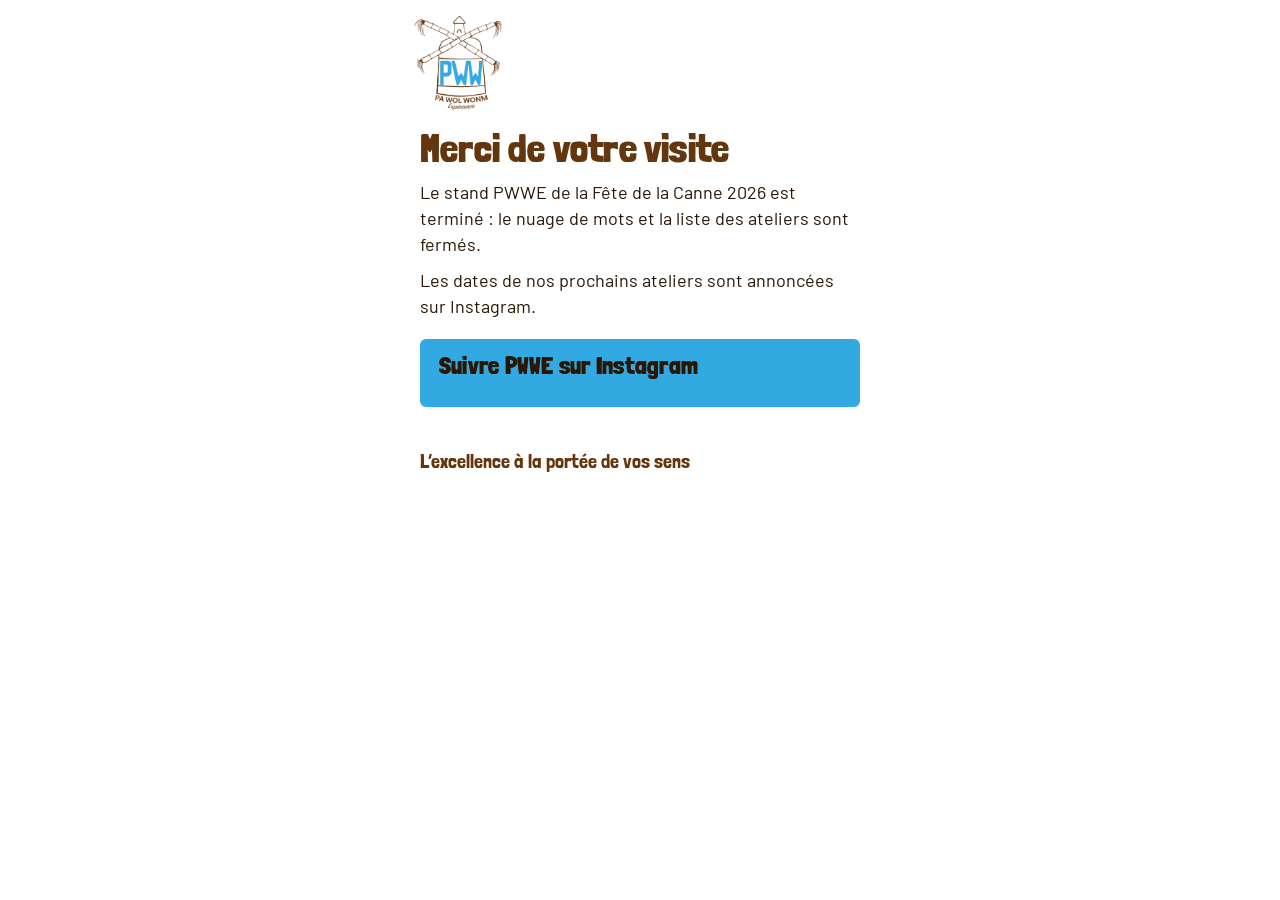
<file: index.html>
<!doctype html>
<html lang="fr">
<head>
<meta charset="utf-8">
<meta name="viewport" content="width=device-width, initial-scale=1, viewport-fit=cover">
<title>Votre mot sur le nuage</title>
<meta name="robots" content="noindex">
<meta name="theme-color" content="#ffffff">
<link rel="icon" href="assets/icone.png">
<link rel="apple-touch-icon" href="assets/icone.png">
<link rel="stylesheet" href="assets/style.css">
<style>
  body { min-height: 100vh; min-height: 100dvh; }
  main {
    max-width: 30rem;
    margin: 0 auto;
    padding: calc(1rem + env(safe-area-inset-top, 0px)) 1.25rem calc(2rem + env(safe-area-inset-bottom, 0px));
  }
  .demo {
    margin: 0; padding: .4rem 1.25rem;
    background: var(--melasse); color: #fff;
    font-size: .875rem; text-align: center;
  }
  .tete img { display: block; width: 5.5rem; height: auto; margin-left: -.35rem; }

  h1, h2 {
    font-family: var(--titre); font-weight: 900; color: var(--canne);
    line-height: 1.04; letter-spacing: .005em; margin: 1.1rem 0 0;
    text-wrap: balance;
  }
  h1 { font-size: clamp(2.1rem, 9.4vw, 2.85rem); }
  h2 { font-size: clamp(1.9rem, 8.4vw, 2.5rem); }
  .chapo { margin: .6rem 0 0; font-size: 1.125rem; }
  .chapo strong { font-weight: 600; }

  /* Champ du mot : un cartouche, comme l'étiquette de la bouteille du logo */
  .cartouche {
    display: block; width: 100%;
    margin-top: 1.35rem; padding: .7rem .9rem .6rem;
    border: 3px solid var(--canne); border-radius: 6px;
    background: var(--papier); color: var(--ciel-profond);
    font-family: var(--titre); font-weight: 900; font-size: 2rem; line-height: 1.1;
    text-transform: uppercase; letter-spacing: .02em;
    box-shadow: inset 0 0 0 4px var(--papier), inset 0 0 0 5px var(--canne);
    -webkit-appearance: none; appearance: none;
  }
  .cartouche::placeholder { color: #b9a48f; opacity: 1; }
  .cartouche:focus { outline: none; border-color: var(--ciel-profond);
    box-shadow: inset 0 0 0 4px var(--papier), inset 0 0 0 5px var(--ciel-profond); }

  .aide { margin: .55rem 0 0; font-size: .95rem; color: #5b4633; }
  .erreur { margin: .6rem 0 0; font-weight: 600; color: var(--alerte); }
  .lien {
    background: none; border: 0; padding: 0; font: inherit; font-weight: 600;
    color: var(--ciel-profond); text-decoration: underline; text-underline-offset: 3px; cursor: pointer;
  }

  .boutons { display: grid; gap: .75rem; margin-top: 1.25rem; }
  .bouton {
    display: block; width: 100%; min-height: 4.25rem;
    padding: .7rem 1rem .75rem; border: 3px solid var(--canne); border-radius: 6px;
    font-family: var(--texte); text-align: left; text-decoration: none; cursor: pointer;
    background: var(--canne); color: #fff;
    transition: transform .08s ease;
  }
  .bouton:active { transform: translateY(2px); }
  .bouton .avant { display: block; font-size: .95rem; font-weight: 500; opacity: .92; }
  .bouton .action { display: block; font-family: var(--titre); font-weight: 900; font-size: 1.55rem; line-height: 1.08; letter-spacing: .01em; }
  .bouton.ciel { background: var(--ciel); border-color: var(--ciel); color: var(--melasse); }
  .bouton.simple { min-height: 3.5rem; }
  .bouton[disabled] { opacity: .55; cursor: progress; }

  /* Formulaire d'inscription */
  .champ { margin-top: .95rem; }
  .champ label, legend { display: block; padding: 0; font-weight: 600; font-size: 1rem; margin-bottom: .3rem; }
  .champ input {
    display: block; width: 100%; padding: .7rem .8rem;
    border: 2px solid var(--canne); border-radius: 6px; background: #fff; color: var(--melasse);
    font: 500 1.125rem/1.3 var(--texte);
    -webkit-appearance: none; appearance: none;
  }
  .tel { display: grid; grid-template-columns: 6.9rem minmax(0, 1fr); gap: .5rem; }
  .tel select {
    display: block; width: 100%; padding: .7rem 1.5rem .7rem .6rem; overflow: hidden; white-space: nowrap;
    border: 2px solid var(--canne); border-radius: 6px; color: var(--melasse); font: 500 1.125rem/1.3 var(--texte);
    -webkit-appearance: none; appearance: none;
    background: #fff url("data:image/svg+xml,%3Csvg xmlns='http://www.w3.org/2000/svg' viewBox='0 0 12 8'%3E%3Cpath d='M1 1.5l5 5 5-5' fill='none' stroke='%2364360d' stroke-width='2' stroke-linecap='round' stroke-linejoin='round'/%3E%3C/svg%3E") right .55rem center/.7rem no-repeat;
  }
  .tel select:focus { outline: none; border-color: var(--ciel-profond); box-shadow: 0 0 0 3px var(--brume); }
  .champ .erreur { margin-top: .35rem; font-size: .95rem; }
  .champ input[aria-invalid="true"] { border-color: var(--alerte); }
  .champ input::placeholder { color: #b9a48f; opacity: 1; }
  .champ input:focus { outline: none; border-color: var(--ciel-profond); box-shadow: 0 0 0 3px var(--brume); }
  .duo { display: grid; grid-template-columns: 1fr 1fr; gap: .75rem; }
  fieldset { border: 0; padding: 0; margin: 1.1rem 0 0; min-width: 0; }
  .choix { display: grid; grid-template-columns: 1fr 1fr; gap: .75rem; }
  .choix label {
    display: flex; align-items: center; justify-content: center; min-height: 3.1rem; margin: 0;
    border: 2px solid var(--canne); border-radius: 6px; font-weight: 600; font-size: 1.125rem; cursor: pointer;
  }
  .choix.seul { grid-template-columns: 1fr; }
  .choix.seul label { justify-content: flex-start; padding: .5rem .9rem; font-size: 1.05rem; }
  .choix.seul label::before { content: ""; flex: none; width: 1.15em; height: 1.15em; margin-right: .6em; border: 2px solid var(--canne); border-radius: 4px; background: #fff; }
  .choix.seul input:checked + label::before { background: var(--ciel-profond) url("data:image/svg+xml,%3Csvg xmlns='http://www.w3.org/2000/svg' viewBox='0 0 16 16'%3E%3Cpath d='M3 8.5l3.2 3.2L13 4.8' fill='none' stroke='%23fff' stroke-width='2.4' stroke-linecap='round' stroke-linejoin='round'/%3E%3C/svg%3E") center/85% no-repeat; border-color: var(--ciel-profond); }
  .facultatif { font-weight: 400; color: #5b4633; }
  .choix input { position: absolute; opacity: 0; pointer-events: none; }
  .choix input:checked + label { background: var(--brume); border-color: var(--ciel-profond); box-shadow: inset 0 0 0 1px var(--ciel-profond); }
  .choix input:focus-visible + label { outline: 3px solid var(--ciel-profond); outline-offset: 3px; }
  .mention { margin: 1rem 0 0; font-size: .875rem; color: #5b4633; }
  .insta { font-family: var(--titre); font-weight: 900; font-size: 1.9rem; color: var(--ciel-profond); margin: .4rem 0 0; }
  .retour { margin-top: 1.25rem; }
  .jauge { height: 4px; margin-top: 1.5rem; background: var(--brume); border-radius: 2px; overflow: hidden; }
  .jauge i { display: block; height: 100%; width: 100%; background: var(--ciel); transform-origin: left; }
  h2[tabindex="-1"]:focus { outline: none; }
  .invisible { position: absolute; width: 1px; height: 1px; overflow: hidden; clip-path: inset(50%); white-space: nowrap; }

  .slogan { margin-top: 2.5rem; font-family: var(--titre); font-weight: 400; font-size: 1.25rem; color: var(--canne); }

  .vue { animation: entree .28s ease both; }
  @keyframes entree { from { opacity: 0; transform: translateY(8px); } }
  @media (prefers-reduced-motion: reduce) { .vue { animation: none; } .bouton { transition: none; } }
</style>
</head>
<body>
<p class="demo" id="demo" hidden>Mode démo : rien n’est enregistré tant que l’adresse API manque dans config.js.</p>
<main>
  <header class="tete">
    <img id="logo" src="assets/logo-pwwe.png" alt="" width="485" height="520">
  </header>

  <!-- 1. Le mot -->
  <section class="vue" id="vue-mot">
    <h1 id="question"></h1>
    <form id="form-mot" novalidate>
      <label class="invisible" for="mot">Votre mot</label>
      <input class="cartouche" id="mot" name="mot" type="text" maxlength="30"
             placeholder="Votre mot" autocomplete="off" autocapitalize="none" enterkeyhint="done" aria-describedby="aide-mot">
      <p class="aide" id="aide-mot"></p>
      <p class="erreur" id="erreur-espace" role="alert" hidden>Deux mots au maximum, s’il vous plaît.</p>
      <p class="erreur" id="erreur-mot" role="alert" hidden>
        Tapez d’abord votre mot. <button type="button" class="lien" id="sans-mot">Continuer sans mot</button>
      </p>
      <div class="boutons">
        <button type="button" class="bouton" id="btn-atelier">
          <span class="avant">Envoyer mon mot, puis</span>
          <span class="action" data-liste-bouton></span>
        </button>
        <button type="button" class="bouton ciel" id="btn-insta">
          <span class="avant">Envoyer mon mot, puis</span>
          <span class="action" data-suivre></span>
        </button>
        <button type="submit" class="bouton simple" id="btn-kiosque" hidden>
          <span class="action">Envoyer mon mot</span>
        </button>
      </div>
      <p class="retour" id="sortie"><button type="button" class="lien" id="btn-seul">Envoyer mon mot, sans suite</button></p>
    </form>
  </section>

  <!-- 2. Coordonnées pour la liste de contacts -->
  <section class="vue" id="vue-atelier" hidden>
    <h2 id="titre-atelier" tabindex="-1"></h2>
    <p class="chapo" id="merci-mot"></p>
    <p class="aide" id="liste-texte"></p>
    <form id="form-atelier" novalidate>
      <div class="duo">
        <div class="champ">
          <label for="prenom">Prénom</label>
          <input id="prenom" name="prenom" type="text" autocomplete="given-name" autocapitalize="words" maxlength="60" required>
          <p class="erreur" id="err-prenom" role="alert" hidden></p>
        </div>
        <div class="champ">
          <label for="nom">Nom</label>
          <input id="nom" name="nom" type="text" autocomplete="family-name" autocapitalize="words" maxlength="60" required>
          <p class="erreur" id="err-nom" role="alert" hidden></p>
        </div>
      </div>
      <div class="champ">
        <label for="telephone">Téléphone</label>
        <div class="tel">
          <label class="invisible" for="pays">Indicatif du pays</label>
          <select id="pays" name="pays">
            <option value="596" selected data-exemple="0696 12 34 56" title="Martinique">🇲🇶 +596</option>
            <option value="590" data-exemple="0690 12 34 56" title="Guadeloupe">🇬🇵 +590</option>
            <option value="594" data-exemple="0694 12 34 56" title="Guyane">🇬🇫 +594</option>
            <option value="33" data-exemple="06 12 34 56 78" title="France">🇫🇷 +33</option>
            <option value="262" data-exemple="0692 12 34 56" title="Réunion">🇷🇪 +262</option>
            <option value="1758" data-exemple="284 5678" title="Sainte-Lucie">🇱🇨 +1758</option>
            <option value="1767" data-exemple="225 1234" title="Dominique">🇩🇲 +1767</option>
            <option value="1" data-exemple="212 555 0123" title="États-Unis, Canada">🇺🇸 +1</option>
            <option value="44" data-exemple="07400 123456" title="Royaume-Uni">🇬🇧 +44</option>
            <option value="32" data-exemple="0470 12 34 56" title="Belgique">🇧🇪 +32</option>
            <option value="41" data-exemple="078 123 45 67" title="Suisse">🇨🇭 +41</option>
            <option value="49" data-exemple="0151 23456789" title="Allemagne">🇩🇪 +49</option>
            <option value="34" data-exemple="612 34 56 78" title="Espagne">🇪🇸 +34</option>
            <option value="39" data-exemple="312 345 6789" title="Italie">🇮🇹 +39</option>
            <option value="" data-exemple="+55 11 91234 5678" title="Autre indicatif">🌍 Autre</option>
          </select>
          <input id="telephone" name="telephone" type="tel" autocomplete="tel" inputmode="tel" maxlength="25" placeholder="0696 12 34 56">
        </div>
        <p class="erreur" id="err-telephone" role="alert" hidden></p>
      </div>
      <div class="champ">
        <label for="email">E-mail</label>
        <input id="email" name="email" type="email" autocomplete="email" inputmode="email" autocapitalize="none" maxlength="120">
        <p class="erreur" id="err-email" role="alert" hidden></p>
      </div>
      <p class="aide">Téléphone ou e-mail : un seul suffit.</p>
      <p class="erreur" id="err-contact" role="alert" hidden></p>
      <fieldset id="bloc-case" hidden>
        <legend><span id="case-question"></span> <span class="facultatif">(facultatif)</span></legend>
        <div class="choix seul">
          <input type="checkbox" name="coche" id="case-oui" value="Oui"><label for="case-oui" id="case-libelle"></label>
        </div>
        <p class="aide" id="case-aide"></p>
      </fieldset>
      <p class="erreur" id="erreur-atelier" role="alert" hidden></p>
      <div class="boutons">
        <button type="submit" class="bouton simple" id="btn-envoyer">
          <span class="action" id="liste-envoyer"></span>
        </button>
      </div>
      <p class="mention" id="liste-mention"></p>
    </form>
  </section>

  <!-- 3. Fin du parcours « liste » : proposition Instagram -->
  <section class="vue" id="vue-fin" hidden>
    <h2 id="titre-fin" tabindex="-1"></h2>
    <p class="chapo" id="liste-confirmation"></p>
    <div id="fin-telephone">
      <div class="boutons" data-insta>
        <a class="bouton ciel" id="lien-insta" href="#" rel="noopener">
          <span class="avant">En attendant,</span>
          <span class="action" data-suivre></span>
        </a>
      </div>
      <p class="retour"><button type="button" class="lien" data-recommencer>Terminer</button></p>
    </div>
    <div id="fin-kiosque" hidden>
      <p class="chapo" data-insta>En attendant, suivez-nous sur Instagram :</p>
      <p class="insta" data-insta data-compte></p>
      <div class="jauge" aria-hidden="true"><i></i></div>
    </div>
  </section>

  <!-- 4. Merci (retour d'Instagram, ou tablette du stand) -->
  <section class="vue" id="vue-merci" hidden>
    <h2 id="titre-merci" tabindex="-1">Merci !</h2>
    <p class="chapo" id="texte-merci"></p>
    <div id="merci-telephone">
      <div class="boutons" data-liste>
        <button type="button" class="bouton simple" data-vers-atelier><span class="action" data-liste-bouton></span></button>
      </div>
      <p class="retour"><button type="button" class="lien" data-recommencer>Ajouter un mot</button></p>
    </div>
    <div id="merci-kiosque" hidden>
      <div class="boutons" data-liste>
        <button type="button" class="bouton simple" data-vers-atelier><span class="action" data-liste-bouton></span></button>
      </div>
      <p class="aide" data-insta>Pour Instagram, scannez le QR code du stand avec votre téléphone.</p>
      <div class="jauge" aria-hidden="true"><i></i></div>
    </div>
  </section>

  <!-- 5. Stand fermé -->
  <section class="vue" id="vue-cloture" hidden>
    <h2 id="titre-cloture" tabindex="-1"></h2>
    <div id="texte-cloture"></div>
    <div class="boutons" data-insta>
      <a class="bouton ciel" id="lien-insta-cloture" href="#" rel="noopener"><span class="action" data-suivre></span></a>
    </div>
    <p class="slogan" id="slogan"></p>
  </section>
</main>

<script src="config.js"></script>
<script>
(function () {
  "use strict";
  var C = window.STAND || {};
  var API = String(C.API || "").trim();
  var DEMO = !/^https:\/\/script\.google(usercontent)?\.com\//.test(API);
  var ORG = C.ORGANISATION || "";
  var INSTAGRAM = String(C.INSTAGRAM || "").trim();
  var COMPTE = C.COMPTE_INSTAGRAM || "";
  var LISTE = C.LISTE || null;                 // liste de contacts proposée après le mot (facultative)
  var CASE = (LISTE && LISTE.CASE) || null;    // case à cocher facultative du formulaire
  var CLOTURE = C.CLOTURE || {};
  var KIOSQUE = new URLSearchParams(location.search).has("kiosque");
  var SANS_SUITE = !LISTE && !INSTAGRAM;       // ni liste ni Instagram : un seul bouton « Envoyer mon mot »
  var SOURCE = KIOSQUE ? "tablette" : "téléphone";
  var CLE_FILE = "stand-file", CLE_RETOUR = "stand-retour", CLE_DEMO = "stand-demo-mots";

  var $ = function (id) { return document.getElementById(id); };
  var vues = ["vue-mot", "vue-atelier", "vue-fin", "vue-merci", "vue-cloture"];
  var dernierMot = "";
  var minuteur = null;
  var clos = false;                            // vrai quand le stand est fermé : seule la vue de clôture s'affiche

  /* ---------- Textes venus de config.js ---------- */
  function texte(id, valeur) { $(id).textContent = valeur || ""; }
  function partout(selecteur, action) { document.querySelectorAll(selecteur).forEach(action); }
  document.title = "Votre mot sur le nuage" + (ORG ? " " + ORG : "");
  $("logo").alt = C.NOM_COMPLET || ORG;
  if (C.LOGO && C.LOGO !== $("logo").getAttribute("src")) {
    $("logo").removeAttribute("width"); $("logo").removeAttribute("height"); $("logo").src = C.LOGO;
  }
  texte("question", C.QUESTION || "Votre mot ?");
  texte("aide-mot", C.AIDE_MOT || "Un mot, deux au plus.");
  partout("[data-suivre]", function (e) { e.textContent = "Suivre " + (ORG || "le stand") + " sur Instagram"; });
  partout("[data-compte]", function (e) { e.textContent = COMPTE; });
  partout("[data-insta]", function (e) { if (!INSTAGRAM) e.hidden = true; });
  partout("[data-liste]", function (e) { if (!LISTE) e.hidden = true; });
  if (INSTAGRAM) { $("lien-insta").href = INSTAGRAM; $("lien-insta-cloture").href = INSTAGRAM; }
  if (LISTE) {
    partout("[data-liste-bouton]", function (e) { e.textContent = LISTE.BOUTON || "Laisser mes coordonnées"; });
    texte("titre-atelier", LISTE.TITRE || LISTE.BOUTON);
    texte("liste-texte", LISTE.TEXTE); $("liste-texte").hidden = !LISTE.TEXTE;
    texte("liste-envoyer", LISTE.ENVOYER || "Envoyer");
    texte("liste-confirmation", LISTE.CONFIRMATION || "Vos coordonnées sont bien enregistrées.");
    texte("liste-mention", LISTE.MENTION); $("liste-mention").hidden = !LISTE.MENTION;
    if (CASE) {
      $("bloc-case").hidden = false;
      texte("case-question", CASE.QUESTION); texte("case-libelle", CASE.LIBELLE);
      texte("case-aide", CASE.AIDE); $("case-aide").hidden = !CASE.AIDE;
    }
  }
  texte("titre-cloture", CLOTURE.TITRE || "Merci de votre visite");
  (CLOTURE.TEXTE || ["Ce stand est terminé."]).forEach(function (paragraphe) {
    var p = document.createElement("p"); p.className = "chapo"; p.textContent = paragraphe; $("texte-cloture").appendChild(p);
  });
  texte("slogan", C.SLOGAN); $("slogan").hidden = !C.SLOGAN;

  if (DEMO) $("demo").hidden = false;
  $("btn-atelier").hidden = !LISTE; $("btn-insta").hidden = !INSTAGRAM;
  if (SANS_SUITE) { $("sortie").hidden = true; $("btn-kiosque").hidden = false; }
  if (KIOSQUE) {
    $("btn-atelier").hidden = true; $("btn-insta").hidden = true; $("sortie").hidden = true; $("btn-kiosque").hidden = false;
    $("fin-telephone").hidden = true; $("fin-kiosque").hidden = false;
    $("merci-telephone").hidden = true; $("merci-kiosque").hidden = false;
  }

  /* ---------- Outils ---------- */
  function identifiant() {
    if (window.crypto && crypto.randomUUID) return crypto.randomUUID();
    return Date.now().toString(36) + "-" + Math.random().toString(36).slice(2, 12);
  }
  function nettoyer(texte, max) {
    return String(texte || "").replace(/[\u0000-\u001f\u007f]/g, " ").replace(/\s+/g, " ").trim().slice(0, max);
  }
  function lire(cle) { try { return JSON.parse(localStorage.getItem(cle)) || []; } catch (e) { return []; } }
  function ecrire(cle, v) { try { localStorage.setItem(cle, JSON.stringify(v)); } catch (e) {} }

  /* ---------- Envois ---------- */
  function poster(charge, options) {
    options = options || {};
    if (DEMO) {
      if (charge.type === "mot") { var d = lire(CLE_DEMO); d.push(charge.mot); ecrire(CLE_DEMO, d); }
      return new Promise(function (ok) { setTimeout(function () { ok({ ok: true, demo: true }); }, 350); });
    }
    var ctrl = new AbortController();
    var delai = setTimeout(function () { ctrl.abort(); }, options.delai || 20000);
    return fetch(API, {
      method: "POST",
      // text/plain : requête « simple », donc sans pré-vérification CORS (Apps Script n'y répond pas)
      headers: { "Content-Type": "text/plain;charset=utf-8" },
      body: JSON.stringify(charge),
      keepalive: !!options.keepalive,
      credentials: "omit",
      redirect: "follow",
      signal: ctrl.signal
    }).then(function (r) { return r.json(); })
      .then(function (r) { if (r && r.erreur === "fermé") fermer(); return r; })
      .finally(function () { clearTimeout(delai); });
  }

  // Les mots passent par une file conservée sur l'appareil : si le réseau flanche
  // ou si la page se ferme (départ vers Instagram), ils repartent à la prochaine occasion.
  // Le serveur ignore les doublons grâce à l'identifiant.
  function retirerDeFile(id) { ecrire(CLE_FILE, lire(CLE_FILE).filter(function (c) { return c.id !== id; })); }
  function envoyerMot(mot, options) {
    var charge = { type: "mot", id: identifiant(), mot: mot, source: SOURCE, t: Date.now() };
    var file = lire(CLE_FILE); file.push(charge); ecrire(CLE_FILE, file);
    return poster(charge, options).then(function () { retirerDeFile(charge.id); }).catch(function () {});
  }
  var vidage = false;
  function viderFile() {
    if (vidage) return;
    var file = lire(CLE_FILE).filter(function (c) { return Date.now() - c.t < 12 * 3600 * 1000; });
    ecrire(CLE_FILE, file);
    if (!file.length) return;
    vidage = true;
    file.reduce(function (suite, charge) {
      return suite.then(function () { return poster(charge).then(function () { retirerDeFile(charge.id); }); });
    }, Promise.resolve()).catch(function () {}).finally(function () { vidage = false; });
  }
  window.addEventListener("online", viderFile);

  /* ---------- Navigation entre les vues ---------- */
  function montrer(id, titre) {
    if (clos && id !== "vue-cloture") return;
    clearTimeout(minuteur);
    vues.forEach(function (v) { $(v).hidden = v !== id; });
    window.scrollTo(0, 0);
    if (titre) $(titre).focus({ preventScroll: true });
  }
  // Stand fermé : plus de saisie possible, les mots en attente sont abandonnés.
  function fermer() {
    if (clos) return;
    clos = true; ecrire(CLE_FILE, []);
    try { sessionStorage.removeItem(CLE_RETOUR); } catch (e) {}
    montrer("vue-cloture");
  }
  function recommencer() {
    $("form-mot").reset(); $("form-atelier").reset();
    $("erreur-mot").hidden = true; $("erreur-espace").hidden = true; effacerErreurs();
    dernierMot = ""; paysChoisi = false; emailAccepte = ""; montrerExemple();
    try { sessionStorage.removeItem(CLE_RETOUR); } catch (e) {}
    montrer("vue-mot");
    if (KIOSQUE) $("mot").focus();
  }
  function retourAuto(secondes, vue) {
    var barre = $(vue).querySelector(".jauge i");
    if (barre) {
      barre.style.transition = "none"; barre.style.transform = "scaleX(1)";
      void barre.offsetWidth;
      barre.style.transition = "transform " + secondes + "s linear"; barre.style.transform = "scaleX(0)";
    }
    minuteur = setTimeout(recommencer, secondes * 1000);
  }
  function versMerci(mot) {
    $("texte-merci").textContent = mot
      ? "« " + mot + " » rejoint le nuage : regardez l’écran du stand."
      : "Merci de votre visite. Vous pouvez encore ajouter votre mot au nuage.";
    montrer("vue-merci", "titre-merci");
    if (KIOSQUE) retourAuto(15, "vue-merci");
  }
  function versAtelier() {
    $("merci-mot").textContent = dernierMot
      ? "Merci ! « " + dernierMot + " » rejoint le nuage sur l’écran du stand. Laissez-nous de quoi vous joindre :"
      : "Laissez-nous de quoi vous joindre :";
    montrer("vue-atelier", "titre-atelier");
    if (KIOSQUE) surveillerInactivite();
  }
  // Sur la tablette du stand, un formulaire abandonné s'efface tout seul.
  function surveillerInactivite() {
    clearTimeout(minuteur);
    minuteur = setTimeout(recommencer, 90000);
  }
  if (KIOSQUE) $("form-atelier").addEventListener("input", surveillerInactivite);

  /* ---------- Étape 1 : le mot ---------- */
  function motSaisi() { return nettoyer($("mot").value, 30); }
  // Un mot, deux au plus : une saisie avec plus d'un espace est refusée (le script Google la refuse aussi).
  function unSeulMot(mot) {
    if (mot.split(" ").length <= 2) return true;
    $("erreur-mot").hidden = true; $("erreur-espace").hidden = false; $("mot").focus();
    return false;
  }
  function exigerMot() {
    var mot = motSaisi();
    if (!mot) { $("erreur-espace").hidden = true; $("erreur-mot").hidden = false; $("mot").focus(); return ""; }
    return unSeulMot(mot) ? mot : "";
  }
  $("mot").addEventListener("input", function () { $("erreur-mot").hidden = true; $("erreur-espace").hidden = true; });
  $("mot").addEventListener("keydown", function (e) {
    if (e.key === "Enter" && !KIOSQUE) { e.preventDefault(); if (motSaisi()) $("mot").blur(); }
  });

  var suite = null; // « atelier » (la liste de contacts) ou « insta », pour le lien « Continuer sans mot »
  $("btn-atelier").addEventListener("click", function () {
    suite = "atelier";
    var mot = exigerMot(); if (!mot) return;
    dernierMot = mot; envoyerMot(mot); versAtelier();
  });
  $("btn-insta").addEventListener("click", function () {
    suite = "insta";
    var mot = exigerMot(); if (!mot) return;
    dernierMot = mot;
    // L'envoi continue même si la page se ferme (keepalive), et le départ vers Instagram
    // reste dans le geste du visiteur : c'est ce qui permet au téléphone d'ouvrir l'application.
    envoyerMot(mot, { keepalive: true });
    partirSurInstagram(mot);
  });
  $("btn-seul").addEventListener("click", function () {
    var mot = motSaisi();
    if (!mot) { $("mot").focus(); return; }
    if (!unSeulMot(mot)) return;
    dernierMot = mot; envoyerMot(mot); versMerci(mot);
  });
  $("sans-mot").addEventListener("click", function () {
    $("erreur-mot").hidden = true;
    if (suite === "insta") partirSurInstagram(""); else if (LISTE) versAtelier(); else versMerci("");
  });
  function partirSurInstagram(mot) {
    try { sessionStorage.setItem(CLE_RETOUR, mot || "-"); } catch (e) {}
    versMerci(mot);
    window.location.href = INSTAGRAM;
  }
  $("form-mot").addEventListener("submit", function (e) {
    e.preventDefault();
    if (!KIOSQUE && !SANS_SUITE) return;
    var mot = motSaisi();
    if (!mot) { $("mot").focus(); return; }
    if (!unSeulMot(mot)) return;
    dernierMot = mot; envoyerMot(mot); $("mot").blur(); versMerci(mot);
  });

  /* ---------- Étape 2 : les coordonnées ---------- */
  // Message général, en bas du formulaire (envoi impossible).
  function erreurAtelier(message) {
    $("erreur-atelier").textContent = message; $("erreur-atelier").hidden = false;
  }
  // Messages par champ : tout ce qui bloque est signalé en une fois, chaque message sous son champ.
  var CHAMPS = ["prenom", "nom", "telephone", "email", "contact"];
  function effacerErreur(champ) {
    $("err-" + champ).hidden = true;
    if ($(champ)) $(champ).removeAttribute("aria-invalid");
  }
  function effacerErreurs() { CHAMPS.forEach(effacerErreur); $("erreur-atelier").hidden = true; }
  function erreurChamp(champ, message) {
    $("err-" + champ).textContent = message; $("err-" + champ).hidden = false;
    if ($(champ)) $(champ).setAttribute("aria-invalid", "true");
  }
  ["prenom", "nom", "telephone", "email"].forEach(function (champ) {
    $(champ).addEventListener("input", function () {
      effacerErreur(champ);
      if (champ === "telephone" || champ === "email") effacerErreur("contact");
    });
  });

  /* Téléphone : l'indicatif se choisit tout seul d'après le début du numéro (0696 → Martinique, 0690 → Guadeloupe…). */
  var PAYS_FR = { "596": 1, "590": 1, "594": 1, "262": 1, "33": 1 };   // numéros à 10 chiffres commençant par 0
  var paysChoisi = false;                                              // vrai dès que le visiteur choisit lui-même
  function choisirPays(code) {
    var liste = $("pays");
    for (var i = 0; i < liste.options.length; i++) if (liste.options[i].value === code) { liste.selectedIndex = i; return true; }
    return false;
  }
  // Numéro saisi ou collé au format international (+596 696…, 00596 696…) : l'indicatif passe dans la liste.
  function lireIndicatifSaisi() {
    var brut = $("telephone").value.replace(/[^\d+]/g, "");
    if (!/^(\+|00)\d/.test(brut)) return;
    var chiffres = brut.replace(/^(\+|00)/, ""), trouve = "";
    for (var i = 0; i < $("pays").options.length; i++) {
      var c = $("pays").options[i].value;
      if (c && chiffres.indexOf(c) === 0 && c.length > trouve.length) trouve = c;
    }
    if (!trouve) { choisirPays(""); paysChoisi = true; montrerExemple(); return; }
    choisirPays(trouve); paysChoisi = true;
    var reste = chiffres.slice(trouve.length);
    $("telephone").value = (PAYS_FR[trouve] && reste.charAt(0) !== "0" ? "0" : "") + reste;
    montrerExemple();
  }
  // France et outre-mer : le début du numéro désigne le territoire sans ambiguïté (0696 ne peut pas être +590),
  // il commande donc toujours l'indicatif. Un pays étranger choisi à la main est respecté.
  function devinerPays() {
    var v = $("telephone").value.replace(/\D/g, "");
    if (v.charAt(0) === "0" && v.length >= 4 && PAYS_FR[$("pays").value]) {
      choisirPays(/^0(69[67]|596)/.test(v) ? "596" : /^0(69[01]|590)/.test(v) ? "590" : /^0(694|594)/.test(v) ? "594"
        : /^0(69[23]|262|639|269)/.test(v) ? "262" : "33");
    }
    montrerExemple();
  }
  function exemplePays() { var o = $("pays").options[$("pays").selectedIndex]; return (o && o.getAttribute("data-exemple")) || ""; }
  function montrerExemple() { $("telephone").placeholder = exemplePays(); }
  $("pays").addEventListener("change", function () { paysChoisi = true; devinerPays(); effacerErreur("telephone"); });
  $("telephone").addEventListener("input", devinerPays);
  $("telephone").addEventListener("change", lireIndicatifSaisi);
  // Renvoie { vide }, { erreur } ou { valeur } (numéro complet, par exemple +596696123456).
  function telephoneComplet() {
    lireIndicatifSaisi(); devinerPays();
    var code = $("pays").value, brut = nettoyer($("telephone").value, 25), d = brut.replace(/\D/g, "");
    if (!d) return { vide: true };
    if (!code) {
      d = d.replace(/^00/, "");
      if (!/^(\+|00)/.test(brut.replace(/\s/g, "")) || d.length < 8 || d.length > 15)
        return { erreur: "Avec « Autre », commencez le numéro par + puis l’indicatif du pays, par exemple " + exemplePays() + "." };
      return { valeur: "+" + d };
    }
    if (PAYS_FR[code]) {
      if (d.length === 10 && d.charAt(0) === "0") d = d.slice(1);
      if (d.length !== 9 || d.charAt(0) === "0") return { erreur: "Ce numéro semble incomplet : 10 chiffres attendus, par exemple " + exemplePays() + "." };
    } else {
      if (code !== "39") d = d.replace(/^0/, "");
      if (d.length < 6 || d.length > 12) return { erreur: "Ce numéro semble incomplet. Exemple : " + exemplePays() + "." };
    }
    return { valeur: "+" + code + d };
  }

  /* E-mail : format, caractères, et fautes de frappe courantes sur le nom de domaine. */
  var DOMAINES = {
    "gmial.com": "gmail.com", "gmai.com": "gmail.com", "gmal.com": "gmail.com", "gamil.com": "gmail.com", "gnail.com": "gmail.com",
    "gmaill.com": "gmail.com", "gmail.co": "gmail.com", "gmail.con": "gmail.com", "gmail.cm": "gmail.com", "gmail.fr": "gmail.com",
    "hotmial.com": "hotmail.com", "hotmai.com": "hotmail.com", "hotmal.com": "hotmail.com", "hotmail.con": "hotmail.com", "hotmail.co": "hotmail.com",
    "hotmial.fr": "hotmail.fr", "hotmai.fr": "hotmail.fr", "yaho.com": "yahoo.com", "yahooo.com": "yahoo.com", "yahoo.con": "yahoo.com",
    "yaho.fr": "yahoo.fr", "yahooo.fr": "yahoo.fr", "outlok.com": "outlook.com", "outloo.com": "outlook.com", "outlook.con": "outlook.com",
    "outlok.fr": "outlook.fr", "orage.fr": "orange.fr", "ornage.fr": "orange.fr", "orange.com": "orange.fr", "wanado.fr": "wanadoo.fr",
    "wanadoo.com": "wanadoo.fr", "iclou.com": "icloud.com", "icoud.com": "icloud.com", "icloud.con": "icloud.com",
    "laposte.com": "laposte.net", "laposte.fr": "laposte.net", "lapost.net": "laposte.net"
  };
  var emailAccepte = "";   // adresse que le visiteur a maintenue malgré une suggestion
  // Renvoie "" si l'adresse convient, sinon le message à afficher ; { suggestion } si une correction est proposée.
  function controlerEmail(email) {
    if (email.indexOf("@") < 0) return "Il manque le @ dans l’e-mail.";
    if (email.split("@").length > 2) return "L’e-mail ne doit contenir qu’un seul @.";
    var avant = email.split("@")[0], domaine = email.split("@")[1];
    if (!avant) return "Il manque la partie avant le @ dans l’e-mail.";
    if (/[^a-z0-9._%+-]/.test(avant) || /[^a-z0-9.-]/.test(domaine)) return "L’e-mail contient un caractère non valide (accent, virgule, espace…).";
    if (/\.\./.test(email) || /^\.|\.$/.test(avant) || /^[.-]|[.-]$/.test(domaine)) return "L’e-mail contient un point mal placé. Vérifiez-le.";
    if (!/\.[a-z]{2,}$/.test(domaine)) return "Il manque la fin de l’e-mail, par exemple .com ou .fr.";
    if (DOMAINES[domaine] && email !== emailAccepte) return { suggestion: avant + "@" + DOMAINES[domaine] };
    return "";
  }
  function proposerEmail(email, suggestion) {
    var zone = $("err-email"); zone.textContent = "Vouliez-vous écrire " + suggestion + " ? ";
    var oui = document.createElement("button"); oui.type = "button"; oui.className = "lien"; oui.textContent = "Oui, corriger";
    oui.addEventListener("click", function () { $("email").value = suggestion; effacerErreur("email"); });
    zone.appendChild(oui);
    zone.appendChild(document.createTextNode(" Sinon, validez de nouveau."));
    zone.hidden = false; emailAccepte = email;
  }
  $("form-atelier").addEventListener("submit", function (e) {
    e.preventDefault();
    effacerErreurs();
    var prenom = nettoyer($("prenom").value, 60), nom = nettoyer($("nom").value, 60);
    var tel = telephoneComplet(), email = nettoyer($("email").value, 120).replace(/\s/g, "").toLowerCase();
    $("email").value = email;
    var premier = "";   // premier champ à corriger : il reçoit le curseur
    function signaler(champ, message, cible) { erreurChamp(champ, message); if (!premier) premier = cible || champ; }
    if (!prenom) signaler("prenom", "Indiquez votre prénom.");
    if (!nom) signaler("nom", "Indiquez votre nom.");
    if (tel.vide && !email) signaler("contact", "Indiquez un téléphone ou un e-mail pour que nous puissions vous joindre.", "telephone");
    if (tel.erreur) signaler("telephone", tel.erreur);
    if (email) {
      var avis = controlerEmail(email);
      if (avis && avis.suggestion) { proposerEmail(email, avis.suggestion); if (!premier) premier = "email"; }
      else if (avis) signaler("email", avis);
    }
    if (premier) { $(premier).focus(); return; }
    var telephone = tel.valeur || "";

    var bouton = $("btn-envoyer"), libelle = bouton.querySelector(".action"), intitule = libelle.textContent;
    bouton.setAttribute("data-libelle", intitule);
    bouton.disabled = true; libelle.textContent = "Envoi en cours…";
    poster({
      type: "inscription", id: identifiant(), prenom: prenom, nom: nom, telephone: telephone, email: email,
      coche: CASE ? ($("case-oui").checked ? "Oui" : "Non") : "", mot: dernierMot, source: SOURCE
    }).then(function (r) {
      if (!r || !r.ok) throw new Error((r && r.erreur) || "refus");
      $("titre-fin").textContent = "C’est noté, " + prenom + " !";
      $("form-atelier").reset(); paysChoisi = false; emailAccepte = ""; montrerExemple();
      montrer("vue-fin", "titre-fin");
      if (KIOSQUE) retourAuto(10, "vue-fin");
    }).catch(function () {
      if (!clos) erreurAtelier("L’envoi n’a pas abouti. Vérifiez la connexion, puis appuyez de nouveau sur « " + $("btn-envoyer").getAttribute("data-libelle") + " ».");
    }).finally(function () {
      bouton.disabled = false; libelle.textContent = intitule;
    });
  });

  /* ---------- Fins de parcours ---------- */
  document.querySelectorAll("[data-recommencer]").forEach(function (b) { b.addEventListener("click", recommencer); });
  document.querySelectorAll("[data-vers-atelier]").forEach(function (b) { b.addEventListener("click", versAtelier); });

  // Retour depuis Instagram (page rechargée ou restaurée par le navigateur)
  function auRetour() {
    if (clos) return;
    viderFile();
    var retour = null;
    try { retour = sessionStorage.getItem(CLE_RETOUR); } catch (e) {}
    if (retour && $("vue-mot").hidden === false) { dernierMot = retour === "-" ? "" : retour; versMerci(dernierMot); }
  }
  window.addEventListener("pageshow", auRetour);
  if (KIOSQUE) $("mot").focus();

  /* ---------- Stand ouvert ou fermé ---------- */
  // Fermé dans config.js : la clôture s'affiche tout de suite. Sinon, on demande au Google Sheet (menu « Stand »).
  if (/^ferm/i.test(String(C.ETAT || ""))) fermer();
  else if (!DEMO) {
    fetch(API + (API.indexOf("?") < 0 ? "?" : "&") + "t=" + Date.now(), { cache: "no-store", credentials: "omit", redirect: "follow" })
      .then(function (r) { return r.json(); })
      .then(function (j) { if (j && j.ouvert === false) fermer(); })
      .catch(function () {});
  }
})();
</script>
</body>
</html>
</file>
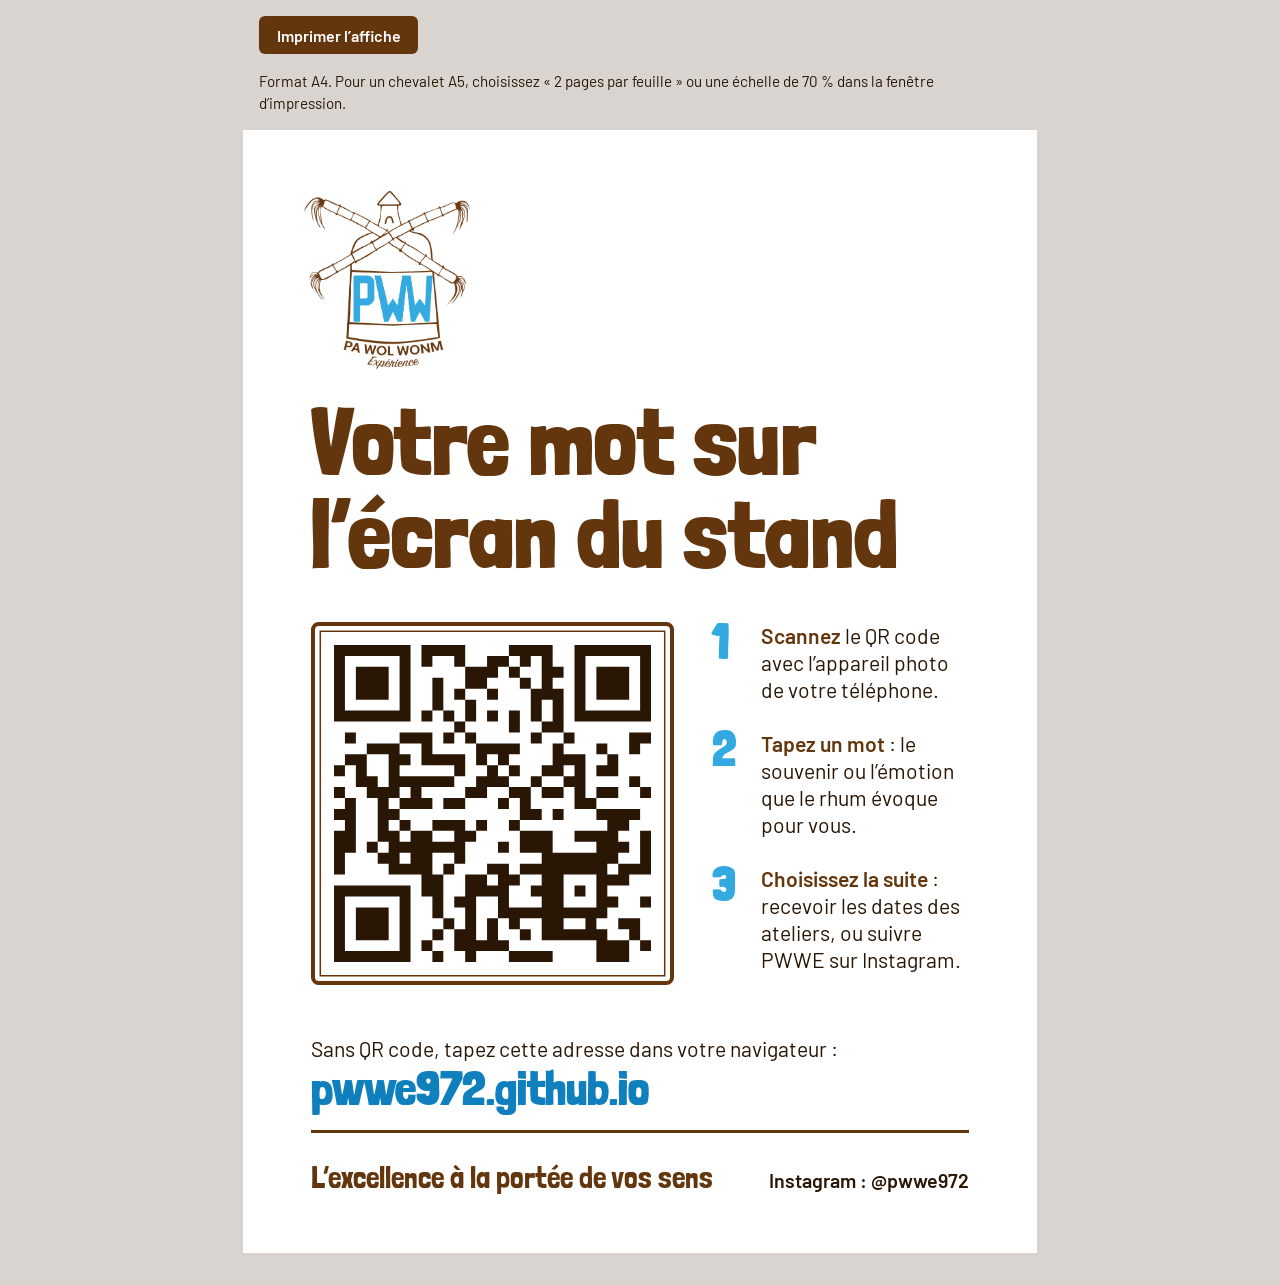
<file: affiche.html>
<!doctype html>
<html lang="fr">
<head>
<meta charset="utf-8">
<meta name="viewport" content="width=device-width, initial-scale=1">
<title>Affiche QR code</title>
<meta name="robots" content="noindex">
<link rel="icon" href="assets/icone.png">
<link rel="stylesheet" href="assets/style.css">
<style>
  @page { size: A4 portrait; margin: 0; }
  body { background: #d9d4cf; }
  .outils { max-width: 210mm; margin: 0 auto; padding: 1rem; display: flex; gap: 1rem; align-items: center; flex-wrap: wrap; }
  .outils button {
    padding: .6rem 1.1rem; border: 0; border-radius: 6px; background: var(--canne); color: #fff;
    font: 600 1rem var(--texte); cursor: pointer;
  }
  .outils p { margin: 0; font-size: .95rem; }
  .alerte { color: var(--alerte); font-weight: 600; }
  .feuille {
    width: 210mm; height: 297mm; margin: 0 auto 2rem; background: #fff; overflow: hidden;
    padding: 16mm 18mm 14mm; display: flex; flex-direction: column;
  }
  .feuille img { width: 44mm; height: auto; margin-left: -2mm; }
  h1 {
    margin: 7mm 0 0; font-family: var(--titre); font-weight: 900; color: var(--canne);
    font-size: 25mm; line-height: .98; letter-spacing: .005em;
  }
  .bloc { display: grid; grid-template-columns: 96mm 1fr; gap: 10mm; align-items: start; margin-top: 11mm; }
  .qr { padding: 5mm; border: 1.2mm solid var(--canne); border-radius: 2mm; background: #fff;
        box-shadow: inset 0 0 0 1.2mm #fff, inset 0 0 0 1.6mm var(--canne); }
  .qr svg { display: block; width: 100%; height: auto; }
  ol { margin: 0; padding: 0; list-style: none; counter-reset: etape; }
  li { counter-increment: etape; position: relative; padding-left: 13mm; margin-bottom: 7mm; font-size: 5.6mm; line-height: 1.28; }
  li::before {
    content: counter(etape); position: absolute; left: 0; top: -1.2mm;
    font-family: var(--titre); font-weight: 900; font-size: 13mm; line-height: 1; color: var(--ciel);
  }
  li b { font-weight: 600; color: var(--canne); }
  .adresse { margin: 9mm 0 0; font-size: 5.6mm; }
  .adresse b { display: block; font-family: var(--titre); font-weight: 900; font-size: 12.5mm; line-height: 1.05; color: var(--ciel-profond); overflow-wrap: anywhere; }
  .pied { margin-top: auto; padding-top: 6mm; border-top: .8mm solid var(--canne); display: flex; justify-content: space-between; align-items: baseline; gap: 8mm; }
  .pied .slogan { font-family: var(--titre); font-weight: 400; font-size: 8mm; color: var(--canne); }
  .pied .insta { font-weight: 600; font-size: 5.2mm; white-space: nowrap; }
  @media print {
    body { background: #fff; } .outils { display: none; } .feuille { margin: 0; }
    * { -webkit-print-color-adjust: exact; print-color-adjust: exact; }
  }
</style>
</head>
<body>
  <div class="outils">
    <button type="button" onclick="window.print()">Imprimer l’affiche</button>
    <p>Format A4. Pour un chevalet A5, choisissez « 2 pages par feuille » ou une échelle de 70 % dans la fenêtre d’impression.</p>
    <p class="alerte" id="alerte" hidden>Cette page est ouverte en local : le QR code ne fonctionnera qu’une fois la page ouverte depuis son adresse publique (ou ADRESSE renseignée dans config.js).</p>
  </div>

  <div class="feuille">
    <img id="logo" src="assets/logo-pwwe.png" alt="" width="485" height="520">
    <h1 id="titre"></h1>
    <div class="bloc">
      <div class="qr" id="qr" role="img" aria-label="QR code vers la page de participation"></div>
      <ol id="etapes"></ol>
    </div>
    <p class="adresse">Sans QR code, tapez cette adresse dans votre navigateur : <b id="adresse"></b></p>
    <div class="pied">
      <span class="slogan" id="slogan"></span>
      <span class="insta" id="insta"></span>
    </div>
  </div>

<script src="config.js"></script>
<script src="assets/qrcode.js"></script>
<script>
(function () {
  var C = window.STAND || {}, A = C.AFFICHE || {};
  var $ = function (id) { return document.getElementById(id); };
  $("logo").alt = C.NOM_COMPLET || C.ORGANISATION || "";
  if (C.LOGO && C.LOGO !== $("logo").getAttribute("src")) {
    $("logo").removeAttribute("width"); $("logo").removeAttribute("height"); $("logo").src = C.LOGO;
  }
  [].concat(A.TITRE || ["Votre mot sur", "l’écran du stand"]).forEach(function (ligne, i) {
    if (i) $("titre").appendChild(document.createElement("br"));
    $("titre").appendChild(document.createTextNode(ligne));
  });
  (A.ETAPES || [["Scannez", " le QR code avec l’appareil photo de votre téléphone."], ["Tapez votre mot", "."]]).forEach(function (etape) {
    var li = document.createElement("li"), b = document.createElement("b");
    b.textContent = etape[0]; li.appendChild(b); li.appendChild(document.createTextNode(etape[1] || ""));
    $("etapes").appendChild(li);
  });
  $("slogan").textContent = C.SLOGAN || "";
  var adresse = String(C.ADRESSE || "").trim() || location.href.replace(/[?#].*$/, "").replace(/[^/]*$/, "");
  var qr = qrcode(0, "Q"); qr.addData(adresse); qr.make();
  document.getElementById("qr").innerHTML = qr.createSvgTag({ cellSize: 8, margin: 0, scalable: true });
  document.querySelectorAll("#qr path").forEach(function (p) { p.setAttribute("fill", "#2a1605"); });
  document.getElementById("adresse").textContent = adresse.replace(/^https?:\/\//, "").replace(/\/$/, "");
  document.getElementById("insta").textContent = C.COMPTE_INSTAGRAM ? "Instagram : " + C.COMPTE_INSTAGRAM : "";
  if (!/^https:/.test(adresse) || /localhost|127\.0\.0\.1/.test(adresse)) document.getElementById("alerte").hidden = false;
})();
</script>
</body>
</html>
</file>
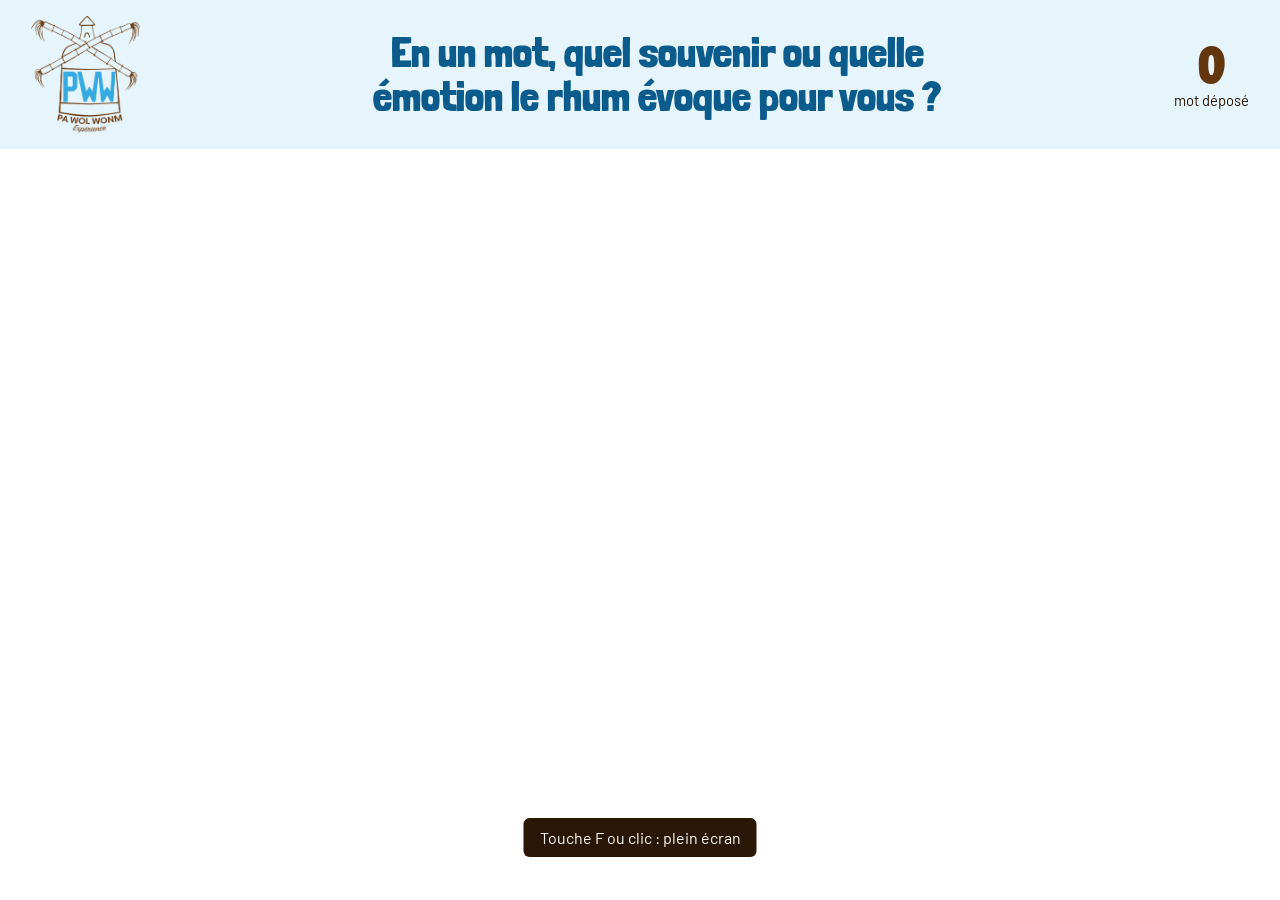
<file: ecran.html>
<!doctype html>
<html lang="fr">
<head>
<meta charset="utf-8">
<meta name="viewport" content="width=device-width, initial-scale=1">
<title>Nuage de mots</title>
<meta name="robots" content="noindex">
<link rel="icon" href="assets/icone.png">
<link rel="stylesheet" href="assets/style.css">
<style>
  html, body { height: 100%; overflow: hidden; }
  body { display: grid; grid-template-rows: auto minmax(0, 1fr) auto; cursor: default; }

  /* Bandeau : logo, question centrée, compteur */
  .entete {
    display: grid; grid-template-columns: minmax(max-content, 1fr) minmax(0, auto) minmax(max-content, 1fr); align-items: center; gap: 2vw;
    padding: 1.8vh 2.4vw; background: var(--brume);
  }
  .entete img.logo { justify-self: start; height: clamp(3.5rem, 13vh, 11rem); width: auto; }
  .question {
    margin: 0; max-width: 30em; text-align: center;
    font-family: var(--titre); font-weight: 900; color: #0b5c8c;
    font-size: clamp(1.4rem, 3.3vw, 5rem); line-height: 1.04; text-wrap: balance;
  }
  .compteur { justify-self: end; margin: 0; text-align: center; font-size: clamp(.8rem, 1.15vw, 1.8rem); line-height: 1.1; }
  .compteur b { display: block; font-family: var(--titre); font-weight: 900; color: var(--canne); font-size: 3.6em; line-height: .95; }

  .nuage { position: relative; margin: 2vh 2.4vw 1vh; min-height: 0; }
  .mot {
    position: absolute; left: 0; top: 0; white-space: nowrap;
    font-family: var(--titre); font-weight: 900; line-height: 1; text-transform: uppercase; letter-spacing: .01em;
    transform-origin: 0 0; will-change: transform;
    transition: transform .9s cubic-bezier(.2, .8, .2, 1), opacity .5s ease, color .6s ease;
  }
  .mot.arrive { opacity: 0; }
  .mot.dernier { color: var(--ciel-profond) !important; }
  .mot.dernier::after {
    content: ""; position: absolute; left: 0; right: 0; bottom: -.06em; height: .09em;
    background: var(--ciel); border-radius: 1em;
    animation: trait 1s cubic-bezier(.2, .8, .2, 1) both; transform-origin: left;
  }
  @keyframes trait { from { transform: scaleX(0); } }
  .vide {
    position: absolute; inset: 0; display: grid; place-content: center; text-align: center;
    font-family: var(--titre); font-weight: 400; color: var(--bois); font-size: clamp(1.4rem, 3vw, 4.4rem); line-height: 1.1;
  }
  .pied { margin: 0; padding: 0 2.4vw 2.2vh; display: flex; align-items: baseline; justify-content: space-between; gap: 2vw; font-size: clamp(.9rem, 1.45vw, 2.2rem); min-height: 1.5em; }
  .pied strong { font-family: var(--titre); font-weight: 900; text-transform: uppercase; color: var(--ciel-profond); font-size: 1.25em; letter-spacing: .01em; }
  .pied .fois { margin-left: .7em; padding: .12em .6em; border-radius: 1em; background: var(--brume); color: var(--canne); font-weight: 600; white-space: nowrap; }
  .etat { color: var(--alerte); font-weight: 600; }
  .clos { color: var(--bois); font-weight: 600; }

  .bulle {
    position: fixed; left: 0; top: 0; z-index: 5; margin: 0; padding: .35em .8em; border-radius: 6px; pointer-events: none; white-space: nowrap;
    background: var(--melasse); color: #fff; font-weight: 600; font-size: clamp(1rem, 1.5vw, 2rem);
  }
  .astuce {
    position: fixed; left: 50%; bottom: 3vh; transform: translateX(-50%);
    padding: .5em 1em; border-radius: 6px; background: var(--melasse); color: #fff; font-size: 1rem;
    transition: opacity .6s ease; pointer-events: none;
  }
  .astuce.cachee { opacity: 0; }

  @media (max-aspect-ratio: 1/1) {
    .entete img.logo { height: 9vh; } .question { font-size: 5vw; }
  }
  @media (prefers-reduced-motion: reduce) { .mot { transition: none; } .mot.dernier::after { animation: none; } }
</style>
</head>
<body>
  <header class="entete">
    <img class="logo" id="logo" src="assets/logo-pwwe.png" alt="" width="485" height="520">
    <h1 class="question" id="question"></h1>
    <p class="compteur"><b id="total">0</b><span id="total-libelle">mot déposé</span></p>
  </header>

  <main class="nuage" id="nuage" aria-live="off">
    <p class="vide" id="vide" hidden>Le nuage attend son premier mot.</p>
  </main>

  <p class="pied">
    <span id="dernier"></span>
    <span class="etat" id="etat" hidden>Connexion interrompue, nouvelle tentative…</span>
    <span class="clos" id="clos" hidden>Stand fermé : le nuage n’évolue plus.</span>
  </p>

  <p class="bulle" id="bulle" hidden></p>
  <p class="astuce" id="astuce">Touche F ou clic : plein écran</p>

<script src="config.js"></script>
<script>
(function () {
  "use strict";
  var C = window.STAND || {};
  var API = String(C.API || "").trim();
  var DEMO = !/^https:\/\/script\.google(usercontent)?\.com\//.test(API);
  var PERIODE = 3000;       // intervalle de rafraîchissement, en millisecondes
  var MAX_MOTS = 110;       // nombre maximal de mots distincts affichés
  var POLICE = '900 100px "Londrina Solid", "Arial Narrow", Arial, sans-serif';
  // Teintes des mots : celles de config.js (COULEURS) si elles sont données, sinon la palette de la charte.
  var COULEURS = (Array.isArray(C.COULEURS) && C.COULEURS.length) ? C.COULEURS : ["#64360d", "#0f7fbd", "#9a6a3a", "#b46a0c", "#557a1c", "#2a1605", "#0b5c8c"];

  var $ = function (id) { return document.getElementById(id); };
  var nuage = $("nuage");
  var mesure = document.createElement("canvas").getContext("2d");
  var elements = {};        // clé du mot -> élément affiché
  var signature = null;     // pour ne recalculer que si les données changent
  var cleDernier = "", donnees = [], echecs = 0;

  $("question").textContent = C.QUESTION || "Votre mot ?";
  document.title = "Nuage de mots" + (C.ORGANISATION ? " " + C.ORGANISATION : "");
  $("logo").alt = C.NOM_COMPLET || C.ORGANISATION || "";
  if (C.LOGO && C.LOGO !== $("logo").getAttribute("src")) {
    $("logo").removeAttribute("width"); $("logo").removeAttribute("height"); $("logo").src = C.LOGO;
  }

  /* ---------- Regroupement des mots ---------- */
  function cle(mot) {
    return mot.normalize("NFD").replace(/[\u0300-\u036f]/g, "").toLowerCase().replace(/[^a-z0-9]+/g, " ").trim();
  }
  function hache(texte) { var h = 2166136261; for (var i = 0; i < texte.length; i++) { h ^= texte.charCodeAt(i); h = Math.imul(h, 16777619); } return h >>> 0; }
  function regrouper(mots) {
    var groupes = {}, ordre = [];
    mots.forEach(function (brut, rang) {
      var texte = String(brut).replace(/\s+/g, " ").trim(); var k = cle(texte);
      if (!k) return;
      var g = groupes[k];
      if (!g) { g = groupes[k] = { cle: k, n: 0, formes: {}, premier: rang, dernier: rang }; ordre.push(g); }
      g.n++; g.dernier = rang;
      var forme = texte.toLocaleLowerCase("fr");
      g.formes[forme] = (g.formes[forme] || 0) + 1;
    });
    ordre.forEach(function (g) {
      // forme la plus fréquente ; à égalité, celle qui porte des accents
      g.texte = Object.keys(g.formes).sort(function (a, b) {
        return g.formes[b] - g.formes[a] || (b !== cle(b)) - (a !== cle(a));
      })[0];
    });
    return ordre;
  }

  /* ---------- Placement : spirale depuis le centre, sans chevauchement ---------- */
  function placer(groupes, L, H, echelle) {
    var poses = [], cx = L / 2, cy = H / 2, aspect = L / H;
    for (var i = 0; i < groupes.length; i++) {
      var g = groupes[i];
      var taille = g.poids * echelle;
      var l = g.largeur * taille / 100 + taille * 0.34, h = taille * 1.06;
      if (l > L || h > H) return null;
      var depart = (hache(g.cle) % 628) / 100, pas = Math.max(4, taille * 0.14), ok = false;
      for (var t = 0; t < 4000; t++) {
        var angle = depart + t * 0.31, r = pas * t * 0.085;
        var x = cx + r * Math.cos(angle) * aspect - l / 2, y = cy + r * Math.sin(angle) - h / 2;
        if (x < 0 || y < 0 || x + l > L || y + h > H) { if (r > Math.max(L, H)) break; continue; }
        var libre = true;
        for (var j = 0; j < poses.length; j++) {
          var p = poses[j];
          if (x < p.x + p.l && x + l > p.x && y < p.y + p.h && y + h > p.y) { libre = false; break; }
        }
        if (libre) { poses.push({ g: g, x: x, y: y, l: l, h: h, taille: taille }); ok = true; break; }
      }
      if (!ok) return null;
    }
    return poses;
  }

  function dessiner() {
    var L = nuage.clientWidth, H = nuage.clientHeight;
    var groupes = regrouper(donnees);
    $("vide").hidden = groupes.length > 0;

    // Les plus cités d'abord, puis les plus récents ; le dernier mot arrivé reste toujours visible.
    groupes.sort(function (a, b) { return b.n - a.n || b.dernier - a.dernier; });
    if (groupes.length > MAX_MOTS) {
      var garde = groupes.slice(0, MAX_MOTS);
      if (cleDernier && !garde.some(function (g) { return g.cle === cleDernier; })) {
        var d = groupes.filter(function (g) { return g.cle === cleDernier; })[0];
        if (d) garde[MAX_MOTS - 1] = d;
      }
      groupes = garde;
    }
    groupes.sort(function (a, b) { return b.n - a.n || a.premier - b.premier; });

    mesure.font = POLICE;
    groupes.forEach(function (g) {
      g.affiche = g.texte.toLocaleUpperCase("fr");
      g.largeur = mesure.measureText(g.affiche).width;
      g.poids = Math.sqrt(g.n);
    });

    // Plus grande échelle qui laisse tout tenir dans la zone
    var poses = null;
    if (groupes.length && L > 50 && H > 50) {
      var bas = 4, haut = H * 0.34 / groupes[0].poids, meilleur = null;
      for (var k = 0; k < 9; k++) {
        var milieu = (bas + haut) / 2, essai = placer(groupes, L, H, milieu);
        if (essai) { meilleur = essai; bas = milieu; } else { haut = milieu; }
      }
      poses = meilleur || placer(groupes, L, H, bas) || [];
    }

    var vus = {};
    (poses || []).forEach(function (p) {
      var g = p.g, el = elements[g.cle], nouveau = !el;
      if (nouveau) {
        el = elements[g.cle] = document.createElement("span");
        el.className = "mot arrive";
        el.style.fontSize = "100px";
        el.style.color = COULEURS[hache(g.cle) % COULEURS.length];
        nuage.appendChild(el);
      }
      vus[g.cle] = true;
      if (el.textContent !== g.affiche) el.textContent = g.affiche;
      el.dataset.n = g.n;
      var e = p.taille / 100, x = p.x + p.taille * 0.17, y = p.y + p.taille * 0.05;
      var cible = "translate(" + x.toFixed(1) + "px," + y.toFixed(1) + "px) scale(" + e.toFixed(4) + ")";
      if (nouveau) {
        el.style.transform = "translate(" + (x + p.l * 0.1).toFixed(1) + "px," + (y + p.h * 0.1).toFixed(1) + "px) scale(" + (e * 0.8).toFixed(4) + ")";
        void el.offsetWidth;
        el.classList.remove("arrive");
      }
      el.style.transform = cible;
      el.classList.toggle("dernier", g.cle === cleDernier);
    });
    Object.keys(elements).forEach(function (k) {
      if (!vus[k]) { var el = elements[k]; delete elements[k]; el.classList.add("arrive"); setTimeout(function () { el.remove(); }, 600); }
    });
  }

  /* ---------- Au survol d'un mot : combien de fois il a été cité ---------- */
  var bulle = $("bulle");
  nuage.addEventListener("mousemove", function (e) {
    var el = e.target.closest ? e.target.closest(".mot") : null;
    if (!el) { bulle.hidden = true; return; }
    var n = Number(el.dataset.n) || 1;
    bulle.textContent = el.textContent + " : cité " + n + " fois";
    bulle.hidden = false;
    var x = Math.min(e.clientX + 16, window.innerWidth - bulle.offsetWidth - 8), y = Math.max(e.clientY - bulle.offsetHeight - 12, 8);
    bulle.style.transform = "translate(" + x + "px," + y + "px)";
  });
  nuage.addEventListener("mouseleave", function () { bulle.hidden = true; });

  /* ---------- Mise à jour ---------- */
  function recevoir(mots) {
    var s = mots.join("\n");
    if (s === signature) return;
    signature = s; donnees = mots;

    var cles = mots.map(function (m) { return cle(String(m)); }).filter(Boolean);
    var derniereCle = cles.length ? cles[cles.length - 1] : "";
    var dernierTexte = mots.length ? String(mots[mots.length - 1]).trim() : "";
    cleDernier = derniereCle;

    $("total").textContent = cles.length;
    $("total-libelle").textContent = cles.length > 1 ? "mots déposés" : "mot déposé";
    var pied = $("dernier"); pied.textContent = "";
    if (dernierTexte) {
      pied.appendChild(document.createTextNode("Dernier mot arrivé : "));
      var fort = document.createElement("strong"); fort.textContent = dernierTexte; pied.appendChild(fort);
      var fois = cles.filter(function (k) { return k === derniereCle; }).length;
      var compte = document.createElement("span"); compte.className = "fois";
      compte.textContent = fois > 1 ? "cité " + fois + " fois" : "nouveau mot !";
      pied.appendChild(compte);
    }
    dessiner();
  }

  var EXEMPLES = (Array.isArray(C.EXEMPLES) && C.EXEMPLES.length) ? C.EXEMPLES
    : ["partage", "souvenir", "famille", "fête", "partage", "soleil", "amis", "enfance", "partage", "fête", "voyage", "soleil"];
  function lireDemo() {
    var locaux = []; try { locaux = JSON.parse(localStorage.getItem("stand-demo-mots")) || []; } catch (e) {}
    return Promise.resolve(EXEMPLES.concat(locaux));
  }
  function lireApi() {
    var ctrl = new AbortController(), delai = setTimeout(function () { ctrl.abort(); }, 12000);
    return fetch(API + (API.indexOf("?") < 0 ? "?" : "&") + "t=" + Date.now(), { cache: "no-store", credentials: "omit", redirect: "follow", signal: ctrl.signal })
      .then(function (r) { return r.json(); })
      .then(function (j) { if (!j || !j.ok || !Array.isArray(j.mots)) throw new Error("réponse inattendue"); $("clos").hidden = j.ouvert !== false; return j.mots; })
      .finally(function () { clearTimeout(delai); });
  }
  function boucle() {
    (DEMO ? lireDemo() : lireApi()).then(function (mots) {
      echecs = 0; $("etat").hidden = true; recevoir(mots);
    }).catch(function () {
      if (++echecs >= 3) $("etat").hidden = false;
    }).finally(function () { setTimeout(boucle, PERIODE); });
  }

  /* ---------- Confort d'affichage ---------- */
  var redim = null;
  window.addEventListener("resize", function () { clearTimeout(redim); redim = setTimeout(dessiner, 200); });

  function pleinEcran() {
    var d = document.documentElement;
    if (document.fullscreenElement) document.exitFullscreen();
    else if (d.requestFullscreen) d.requestFullscreen().catch(function () {});
    veille();
  }
  document.addEventListener("click", pleinEcran);
  document.addEventListener("keydown", function (e) { if (e.key === "f" || e.key === "F") pleinEcran(); });
  setTimeout(function () { $("astuce").classList.add("cachee"); }, 8000);

  // Empêche la mise en veille de l'écran quand le navigateur le permet
  var verrou = null;
  function veille() {
    if (!("wakeLock" in navigator) || verrou) return;
    navigator.wakeLock.request("screen").then(function (v) {
      verrou = v; v.addEventListener("release", function () { verrou = null; });
    }).catch(function () {});
  }
  document.addEventListener("visibilitychange", function () { if (document.visibilityState === "visible") veille(); });
  veille();

  if (DEMO) {
    $("astuce").textContent = "Mode démo : mots d’exemple (config.js sans adresse API)";
  }
  (document.fonts && document.fonts.load ? document.fonts.load(POLICE, "É") : Promise.resolve())
    .catch(function () {}).then(boucle);
})();
</script>
</body>
</html>
</file>
<file: assets/style.css>
/* Base commune aux trois pages PWWE */
@font-face { font-family: "Londrina Solid"; font-weight: 400; font-display: swap;
  src: url("fonts/londrina-solid-latin-400-normal.woff2") format("woff2"); }
@font-face { font-family: "Londrina Solid"; font-weight: 900; font-display: swap;
  src: url("fonts/londrina-solid-latin-900-normal.woff2") format("woff2"); }
@font-face { font-family: "Barlow"; font-weight: 400; font-display: swap;
  src: url("fonts/barlow-latin-400-normal.woff2") format("woff2"); }
@font-face { font-family: "Barlow"; font-weight: 500; font-display: swap;
  src: url("fonts/barlow-latin-500-normal.woff2") format("woff2"); }
@font-face { font-family: "Barlow"; font-weight: 600; font-display: swap;
  src: url("fonts/barlow-latin-600-normal.woff2") format("woff2"); }

:root {
  --canne: #64360d;        /* brun du trait du logo */
  --melasse: #2a1605;      /* texte courant */
  --bois: #9a6a3a;         /* brun clair, mots secondaires */
  --ciel: #33a9e1;         /* bleu du logo */
  --ciel-profond: #0f7fbd; /* bleu lisible en texte sur blanc */
  --brume: #e6f4fb;        /* voile bleu très clair */
  --papier: #ffffff;
  --alerte: #a3200f;
  --titre: "Londrina Solid", "Arial Narrow", "Helvetica Neue", Arial, sans-serif;
  --texte: "Barlow", "Helvetica Neue", Arial, sans-serif;
}

*, *::before, *::after { box-sizing: border-box; }
html { -webkit-text-size-adjust: 100%; }
body {
  margin: 0;
  background: var(--papier);
  color: var(--melasse);
  font-family: var(--texte);
  font-size: 1.0625rem;
  line-height: 1.45;
}
:focus-visible { outline: 3px solid var(--ciel-profond); outline-offset: 3px; }
[hidden] { display: none !important; }
</file>
